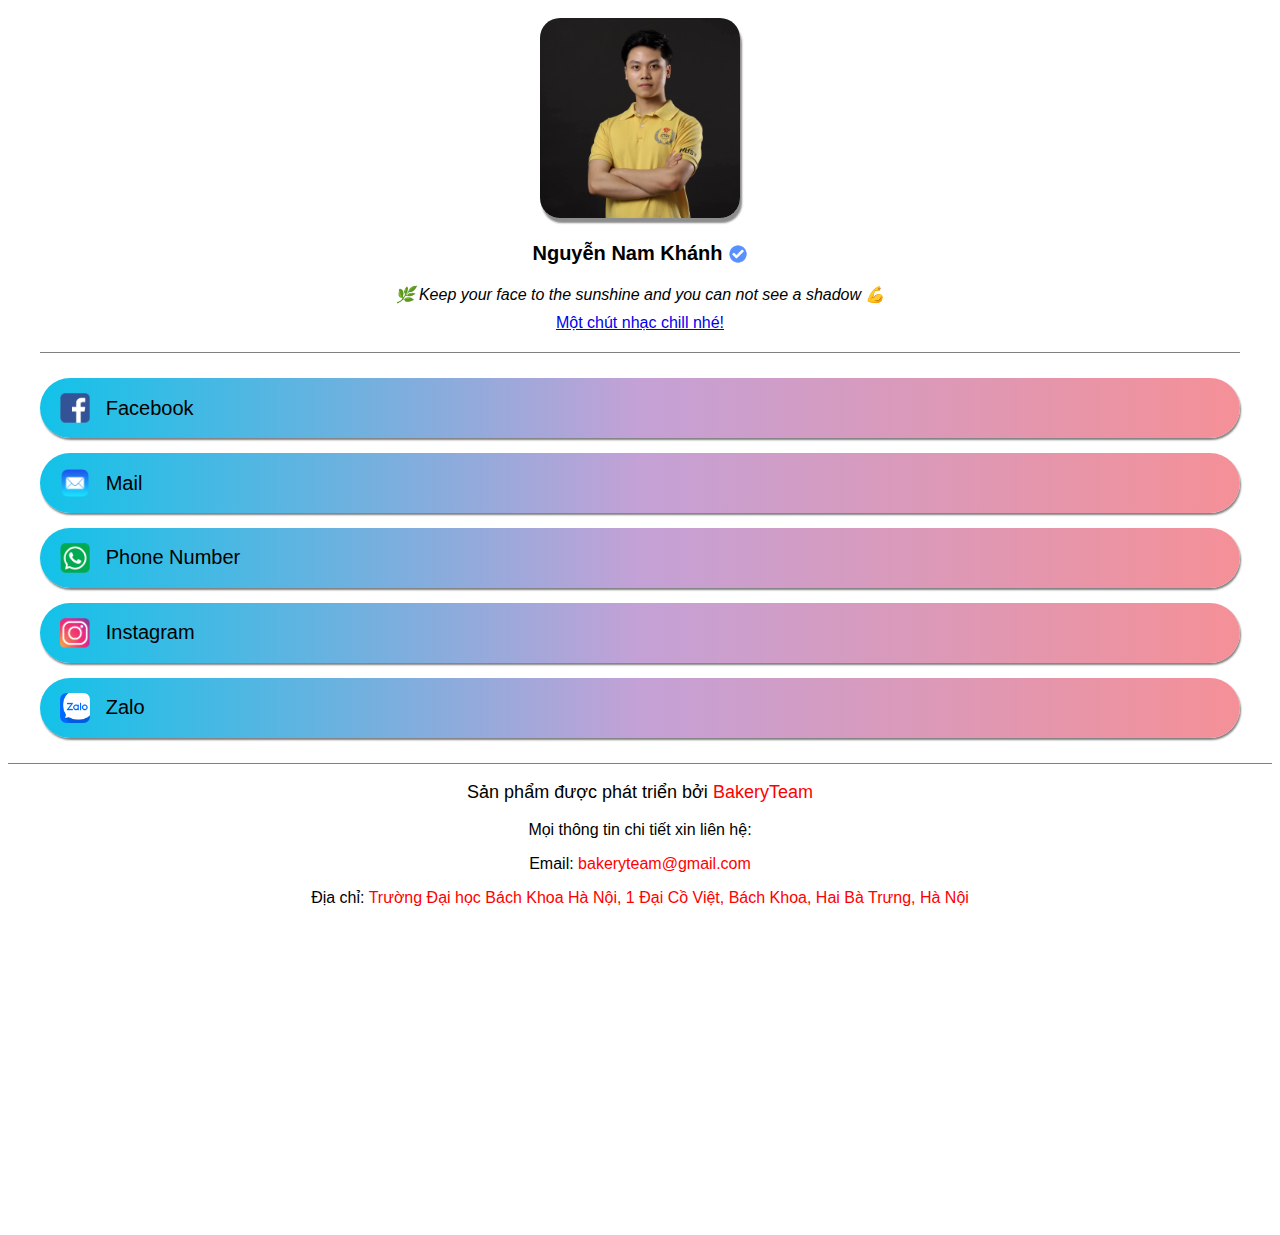
<file: index.html>
<!DOCTYPE html>
<html lang="en">
  <head>
    <meta charset="UTF-8" />
    <meta http-equiv="X-UA-Compatible" content="IE=edge" />
    <meta name="viewport" content="width=device-width, initial-scale=1.0" />
    <title>Document</title>
    <link rel="stylesheet" href="./style.css" />
    <link
      rel="stylesheet"
      href="https://cdnjs.cloudflare.com/ajax/libs/font-awesome/6.2.0/css/all.min.css"
      integrity="sha512-xh6O/CkQoPOWDdYTDqeRdPCVd1SpvCA9XXcUnZS2FmJNp1coAFzvtCN9BmamE+4aHK8yyUHUSCcJHgXloTyT2A=="
      crossorigin="anonymous"
      referrerpolicy="no-referrer"
    />
  </head>
  <body>
    <div class="header">
      <div class="logo">
        <img src="./img/IMG_4230.jpg" alt="" />
      </div>
      <div class="header-name">
        <p>Nguyễn Nam Khánh</p>
        <img src="./img/tichxanh.png" alt="" width="20px" />
      </div>
      <div class="header-maxim">
        🌿 Keep your face to the sunshine and you can not see a shadow 💪
      </div>
      <div class="header-info-add">
        <a href="./doc/index.html">Một chút nhạc chill nhé!</a>
      </div>
    </div>
    <div class="main">
      <a href="https://www.facebook.com/IamKhanh101103/" class="information">
        <img src="./img/facebook1.png" alt="" />
        <span>&nbsp;&nbsp;Facebook</span>
      </a>
      <a href="mailto:namkhanh2001tx@gmail.com" class="information">
        <img src="./img/Apple_Mail-512.webp" alt="" />
        <span>&nbsp;&nbsp;Mail</span>
      </a>
      <a href="tel:+84975118698" class="information">
        <img src="./img/phone.png" alt="" />
        <span>&nbsp;&nbsp;Phone Number </span>
      </a>
      <a href="https://www.instagram.com/khanhcaibanh/" class="information">
        <img src="./img/instagram.png" alt="" />
        <span>&nbsp;&nbsp;Instagram</span>
      </a>
      <a href="https://zalo.me/0975118698" class="information">
        <img src="./img/Logo-Zalo-Arc.webp" alt="" width="15px" />
        <span>&nbsp;&nbsp;Zalo</span>
      </a>
    </div>
    <div class="footer">
      <p>
        Sản phẩm được phát triển bởi
        <a href="https://www.facebook.com/IamKhanh101103/">BakeryTeam</a>
      </p>
      <p>Mọi thông tin chi tiết xin liên hệ:</p>
      <p>
        <i class="fa-solid fa-envelope"></i> Email:
        <a href="mailto:bakeryteam@gmail.com">bakeryteam@gmail.com</a>
      </p>
      <p>
        <i class="fa-solid fa-location-dot"></i> Địa chỉ:
        <a href="https://goo.gl/maps/YRJVZx58EVynMtPo6">
          Trường Đại học Bách Khoa Hà Nội, 1 Đại Cồ Việt, Bách Khoa, Hai Bà
          Trưng, Hà Nội</a
        >
      </p>
      <iframe
        src="https://www.google.com/maps/embed?pb=!1m18!1m12!1m3!1d3724.6408192902963!2d105.84094731519112!3d21.00703029389505!2m3!1f0!2f0!3f0!3m2!1i1024!2i768!4f13.1!3m3!1m2!1s0x3135ac76ccab6dd7%3A0x55e92a5b07a97d03!2zxJDhuqFpIGjhu41jIELDoWNoIGtob2EgSMOgIE7hu5lp!5e0!3m2!1svi!2s!4v1662828814423!5m2!1svi!2s"
        width="100%"
        height="300px"
        style="border: 0; border-radius: 10px"
        allowfullscreen=""
        loading="lazy"
        referrerpolicy="no-referrer-when-downgrade"
      ></iframe>
    </div>
  </body>
</html>
</file>
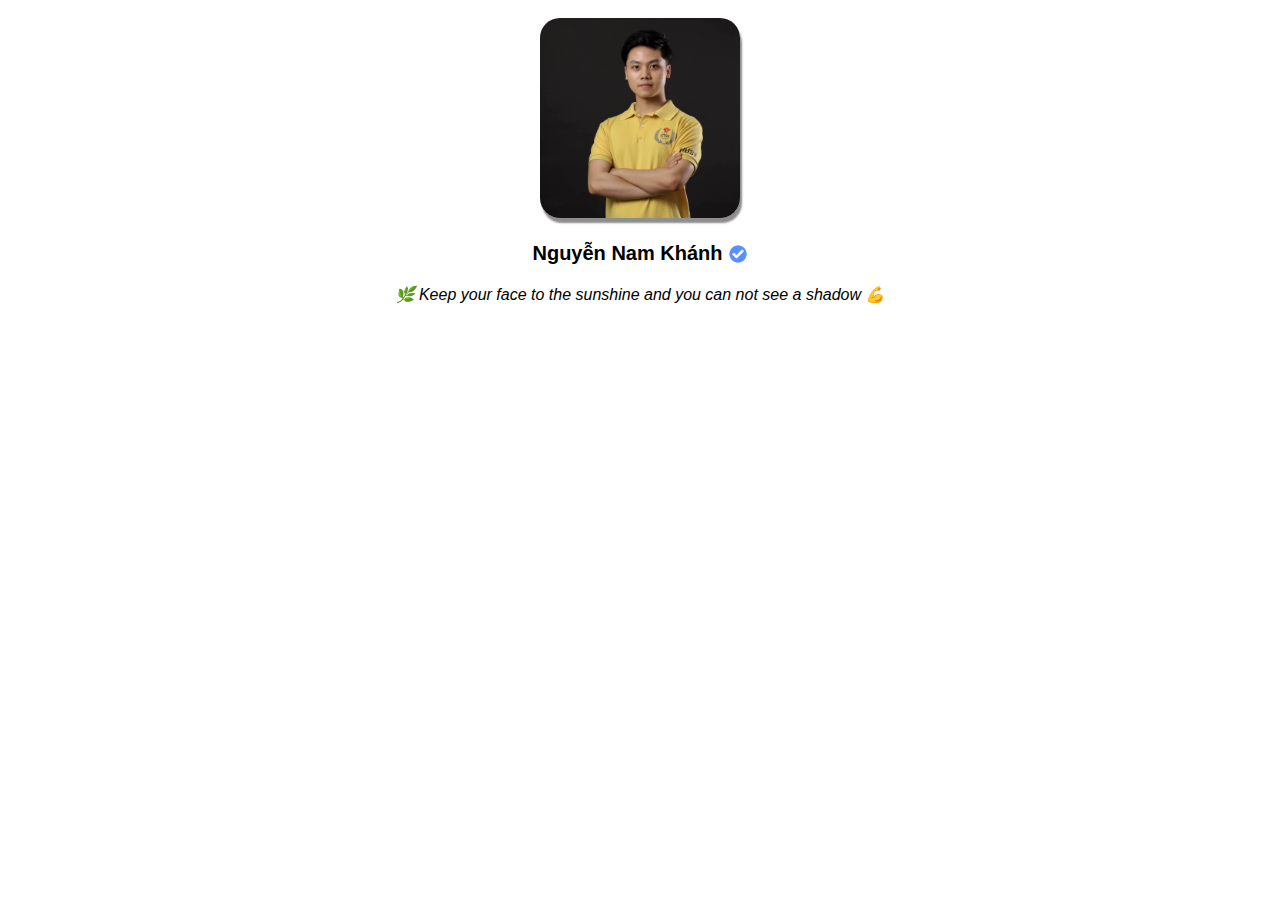
<file: test.html>
<!DOCTYPE html>
<html lang="en">
  <head>
    <meta charset="UTF-8" />
    <meta http-equiv="X-UA-Compatible" content="IE=edge" />
    <meta name="viewport" content="width=device-width, initial-scale=1.0" />
    <title>Document</title>
    <link rel="stylesheet" href="./style.css" />
    <link
      rel="stylesheet"
      href="https://cdnjs.cloudflare.com/ajax/libs/font-awesome/6.2.0/css/all.min.css"
      integrity="sha512-xh6O/CkQoPOWDdYTDqeRdPCVd1SpvCA9XXcUnZS2FmJNp1coAFzvtCN9BmamE+4aHK8yyUHUSCcJHgXloTyT2A=="
      crossorigin="anonymous"
      referrerpolicy="no-referrer"
    />
  </head>
  <body>
    <div class="header">
      <div class="logo">
        <img src="./img/IMG_4230.jpg" alt="" />
      </div>
      <div class="header-name">
        <p>Nguyễn Nam Khánh</p>
        <img src="./img/tichxanh.png" alt="" width="20px" />
      </div>
      <div class="header-maxim">
        🌿 Keep your face to the sunshine and you can not see a shadow 💪
      </div>
    </div>
  </body>
</html>
</file>
<file: style.css>
html {
  font-family: "Segoe UI", Tahoma, Geneva, Verdana, sans-serif;
}
body {
  /* background-image: url(./img/background.jpg); */
  object-fit: cover;
  object-position: center;
  background-repeat: no-repeat;
  display: flex;
  flex-direction: column;
  justify-content: center;
  align-items: center;
}
.header,
.main,
.footer {
  height: auto;
  width: 100%;
}
.header {
  display: flex;
  flex-direction: column;
  justify-content: center;
  align-items: center;
  padding: 10px;
}
.header p {
  font-size: 20px;
}
.header .logo img {
  /* width: 100%; */
  width: 200px;
  height: 200px;
  object-fit: cover;
  object-position: 50% 40%;
  border-radius: 20px;
  box-shadow: 2px 5px 2px gray;
  filter: brightness(110%);
}
.header .header-name {
  display: flex;
  flex-direction: row;
  align-items: center;
  gap: 5px;
  font-weight: bold;
}
.header .header-maxim {
  text-align: center;
  margin-bottom: 10px;
  font-style: italic;
}
/* main */
.main {
  width: 95%;
  border-top: 1px solid gray;
  margin: 10px 0px;
  padding-top: 10px;
}
.main a {
  display: flex;
  justify-content: left;
  gap: 5px;
  align-items: center;
  background-image: linear-gradient(to right, #12c2e9, #c4a1d6, #f59097);
  margin: 15px 0px;
  padding: 15px 20px;
  border-radius: 50px 50px 50px 50px;
  text-decoration: none;
  color: initial;
  box-shadow: 1px 2px 2px gray;
}
.main a img {
  width: 30px;
}
.main a span {
  font-size: 20px;
  text-align: center;
}
.main a .icon {
  font-size: 30px;
}
/* footer */
.footer {
  border-top: 1px solid gray;
  text-align: center;
}
.footer p:first-child {
  text-align: center;
}
.footer p a {
  text-decoration: none;
  color: red;
}
.footer p:first-child {
  font-size: 18px;
}
.fa-location-dot {
  color: red;
}
.fa-envelope {
  color: rgb(0, 157, 255);
}
</file>
